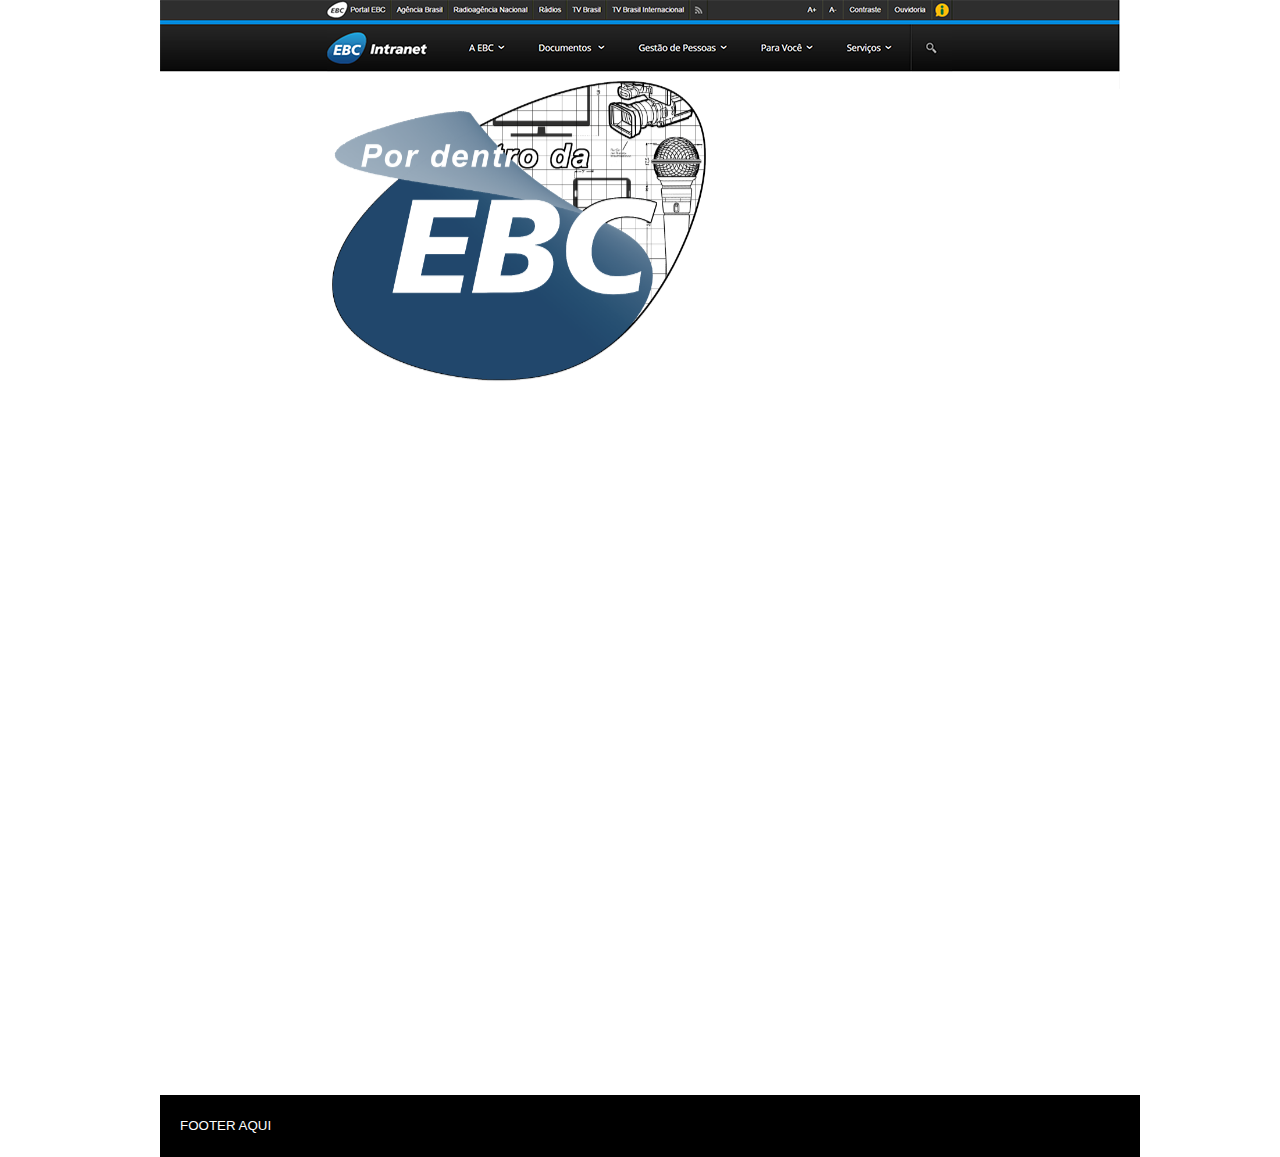
<file: index.html>
<!DOCTYPE html PUBLIC "-//W3C//DTD XHTML 1.0 Strict//EN" "http://www.w3.org/TR/xhtml1/DTD/xhtml1-strict.dtd">
<html xmlns="http://www.w3.org/1999/xhtml" xml:lang="en" lang="en">
<head>
   <meta name="viewport" content="width=device-width, initial-scale=1.0">
    <meta http-equiv="Content-type" content="text/html; charset=utf-8" />
    <title>Uma proposta de layout</title>
  <link rel="stylesheet" href="css/960.css" type="text/css" media="screen" />
  <link rel="stylesheet" href="css/reset.css" type="text/css" media="screen" />
  <link rel="stylesheet" href="css/stylesheet.css" type="text/css" media="screen" 
  href="https://fonts.googleapis.com/css?family=Comfortaa|Righteous" rel="stylesheet" />
</head>
<body>

 <div class="container_16">
<img  src="imagens\head.png" alt>
  <!-- end .grid_16 -->
  <div class="clear"></div>
  <div class="grid_4">
  </div>
  <!-- end .grid_10 -->
  <div class="grid_8">
<nav class="menu">
  <input type="checkbox" href="#" class="menu-open" name="menu-open" id="menu-open"/>
  <label class="menu-open-button" for="menu-open">
  <img id=title src="imagens\logo.png">
  <!--<span class="hamburger hamburger-1"></span>
    <span class="hamburger hamburger-2"></span>
    <span class="hamburger hamburger-3"></span>-->
  </label>
  
    <a href="Page_1.html" class="menu-item"><img id="menu"  src="imagens\square1.png" alt><h3>Título relativamente longo aqui</h3><i class="fa fa-bar-chart"></i> </a>
  <a href="Page_1.html" class="menu-item"><img id="menu"  src="imagens\square2.png" alt><i class="fa fa-plus"></i> </a>
  <a href="Page_1.html" class="menu-item">MAIS UMA COR<br>//<i class="fa fa-heart"></i> </a>
  <a href="Page_1.html" class="menu-item">FRASE EM OUTRA COR<i class="fa fa-envelope"></i> </a>
  <a href="Page_1.html" class="menu-item"><img id="menu"  src="imagens\square1.png" alt><i class="fa fa-cog"></i></a>
  <a href="Page_1.html" class="menu-item">FRASE DE EFEITO<br>\\<i class="fa fa-ellipsis-h"></i></a>  
</nav>
  </div>
  <!-- end .grid_7 -->
  <div class="grid_4">

  </div>
    <div class="espaço"></div>
  <div class="grid_16" id="footer">
    <p>
      FOOTER AQUI
    </p>
  </div>  
  <!-- end .grid_9 -->
</div>
<!-- end .container_16 -->
</body>
</html>
</file>
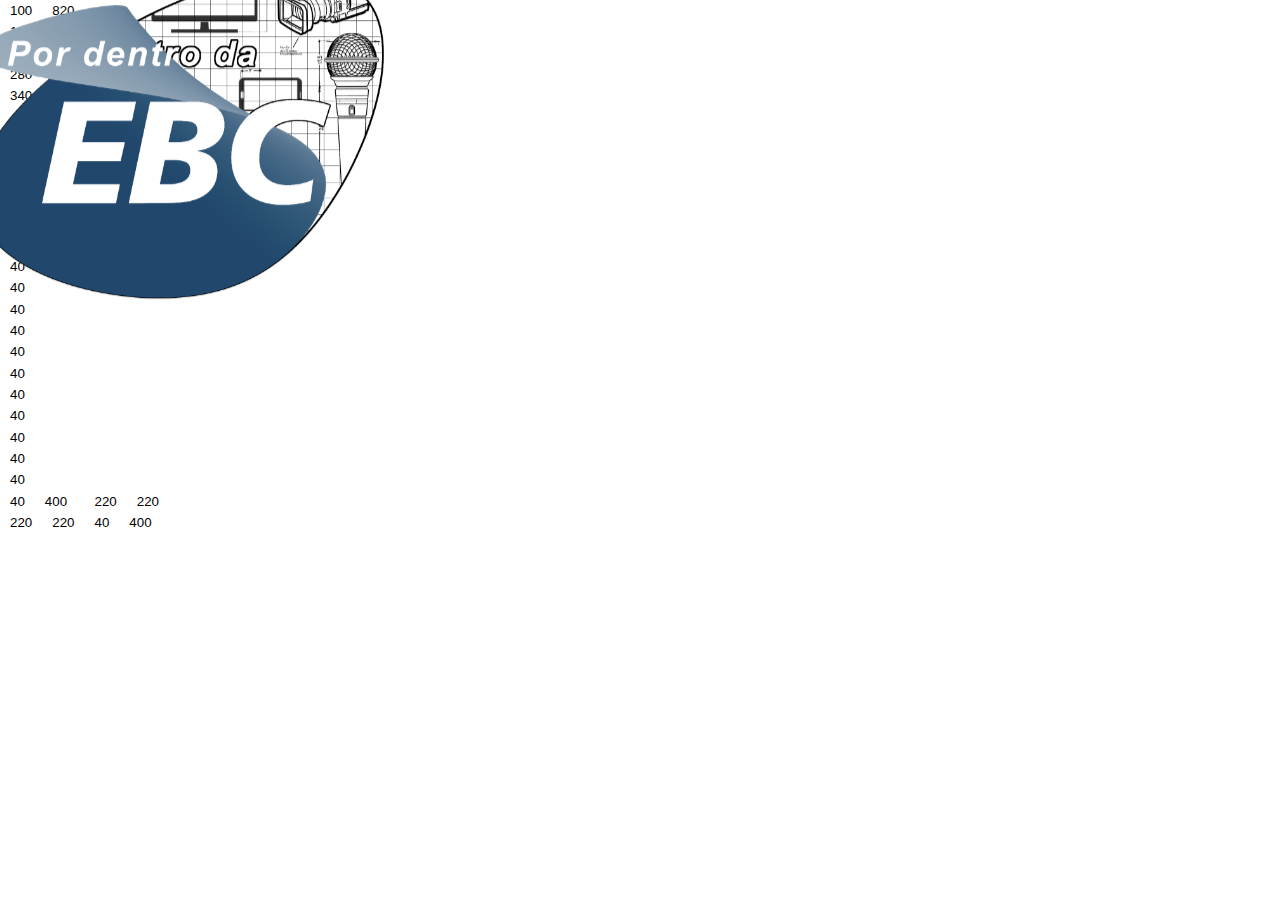
<file: grid.html>
<!DOCTYPE html PUBLIC "-//W3C//DTD XHTML 1.0 Strict//EN" "http://www.w3.org/TR/xhtml1/DTD/xhtml1-strict.dtd">
<html xmlns="http://www.w3.org/1999/xhtml" xml:lang="en" lang="en">
<head>
    <meta http-equiv="Content-type" content="text/html; charset=utf-8" />
    <title>Uma proposta de layout</title>
  <link rel="stylesheet" href="css/960.css" type="text/css" media="screen" />
  <link rel="stylesheet" href="css/reset.css" type="text/css" media="screen" />
  <link rel="stylesheet" href="css/stylesheet.css" type="text/css" media="screen" 
  href="https://fonts.googleapis.com/css?family=Comfortaa|Righteous" rel="stylesheet" />
</head>
<body>
  <div class="grid_16">  
<nav class="menu">
  <input type="checkbox" href="#" class="menu-open" name="menu-open" id="menu-open"/>
  <label class="menu-open-button" for="menu-open">
  <img id=title src="imagens\logo.png">
  <!--<span class="hamburger hamburger-1"></span>
    <span class="hamburger hamburger-2"></span>
    <span class="hamburger hamburger-3"></span>-->
  </label>
  
    <a href="Page_1.html" class="menu-item"><img id="menu"  src="imagens\square1.png" alt><h3>Título relativamente longo aqui</h3><i class="fa fa-bar-chart"></i> </a>
  <a href="Page_1.html" class="menu-item"><img id="menu"  src="imagens\square2.png" alt><i class="fa fa-plus"></i> </a>
  <a href="Page_1.html" class="menu-item">MAIS UMA COR<br>//<i class="fa fa-heart"></i> </a>
  <a href="Page_1.html" class="menu-item">FRASE EM OUTRA COR<i class="fa fa-envelope"></i> </a>
  <a href="Page_1.html" class="menu-item"><img id="menu"  src="imagens\square1.png" alt><i class="fa fa-cog"></i></a>
  <a href="Page_1.html" class="menu-item">FRASE DE EFEITO<br>\\<i class="fa fa-ellipsis-h"></i></a>  
</nav>
 
  </div>
  <!-- end .grid_16 -->
  <!-- end .grid_15 -->
  <div class="clear"></div>
  <div class="grid_2">
    <p>
      100
    </p>
  </div>
  <!-- end .grid_2 -->
  <div class="grid_14">
    <p>
      820
    </p>
  </div>
  <!-- end .grid_14 -->
  <div class="clear"></div>
  <div class="grid_3">
    <p>
      160
    </p>
  </div>
  <!-- end .grid_3 -->
  <div class="grid_13">
    <p>
      760
    </p>
  </div>
  <!-- end .grid_13 -->
  <div class="clear"></div>
  <div class="grid_4">
    <p>
      220
    </p>
  </div>
  <!-- end .grid_4 -->
  <div class="grid_12">
    <p>
      700
    </p>
  </div>
  <!-- end .grid_12 -->
  <div class="clear"></div>
  <div class="grid_5">
    <p>
      280
    </p>
  </div>
  <!-- end .grid_5 -->
  <div class="grid_11">
    <p>
      640
    </p>
  </div>
  <!-- end .grid_11 -->
  <div class="clear"></div>
  <div class="grid_6">
    <p>
      340
    </p>
  </div>
  <!-- end .grid_6 -->
  <div class="grid_10">
    <p>
      580
    </p>
  </div>
  <!-- end .grid_10 -->
  <div class="clear"></div>
  <div class="grid_7">
    <p>
      400
    </p>
  </div>
  <!-- end .grid_7 -->
  <div class="grid_9">
    <p>
      520
    </p>
  </div>
  <!-- end .grid_9 -->
  <div class="clear"></div>
  <div class="grid_8">
    <p>
      460
    </p>
  </div>
  <!-- end .grid_8 -->
  <div class="grid_8">
    <p>
      460
    </p>
  </div>
  <!-- end .grid_8 -->
  <div class="clear"></div>
  <div class="grid_1 suffix_15">
    <p>
      40
    </p>
  </div>
  <!-- end .grid_1.suffix_15 -->
  <div class="clear"></div>
  <div class="grid_1 prefix_1 suffix_14">
    <p>
      40
    </p>
  </div>
  <!-- end .grid_1.prefix_1.suffix_14 -->
  <div class="clear"></div>
  <div class="grid_1 prefix_2 suffix_13">
    <p>
      40
    </p>
  </div>
  <!-- end .grid_1.prefix_2.suffix_13 -->
  <div class="clear"></div>
  <div class="grid_1 prefix_3 suffix_12">
    <p>
      40
    </p>
  </div>
  <!-- end .grid_1.prefix_3.suffix_12 -->
  <div class="clear"></div>
  <div class="grid_1 prefix_4 suffix_11">
    <p>
      40
    </p>
  </div>
  <!-- end .grid_1.prefix_4.suffix_11 -->
  <div class="clear"></div>
  <div class="grid_1 prefix_5 suffix_10">
    <p>
      40
    </p>
  </div>
  <!-- end .grid_1.prefix_5.suffix_10 -->
  <div class="clear"></div>
  <div class="grid_1 prefix_6 suffix_9">
    <p>
      40
    </p>
  </div>
  <!-- end .grid_1.prefix_6.suffix_9 -->
  <div class="clear"></div>
  <div class="grid_1 prefix_7 suffix_8">
    <p>
      40
    </p>
  </div>
  <!-- end .grid_1.prefix_7.suffix_8 -->
  <div class="clear"></div>
  <div class="grid_1 prefix_8 suffix_7">
    <p>
      40
    </p>
  </div>
  <!-- end .grid_1.prefix_8.suffix_7 -->
  <div class="clear"></div>
  <div class="grid_1 prefix_9 suffix_6">
    <p>
      40
    </p>
  </div>
  <!-- end .grid_1.prefix_9.suffix_6 -->
  <div class="clear"></div>
  <div class="grid_1 prefix_10 suffix_5">
    <p>
      40
    </p>
  </div>
  <!-- end .grid_1.prefix_10.suffix_5 -->
  <div class="clear"></div>
  <div class="grid_1 prefix_11 suffix_4">
    <p>
      40
    </p>
  </div>
  <!-- end .grid_1.prefix_11.suffix_4 -->
  <div class="clear"></div>
  <div class="grid_1 prefix_12 suffix_3">
    <p>
      40
    </p>
  </div>
  <!-- end .grid_1.prefix_12.suffix_3 -->
  <div class="clear"></div>
  <div class="grid_1 prefix_13 suffix_2">
    <p>
      40
    </p>
  </div>
  <!-- end .grid_1.prefix_13.suffix_2 -->
  <div class="clear"></div>
  <div class="grid_1 prefix_14 suffix_1">
    <p>
      40
    </p>
  </div>
  <!-- end .grid_1.prefix_14.suffix_1 -->
  <div class="clear"></div>
  <div class="grid_1 prefix_15">
    <p>
      40
    </p>
  </div>
  <!-- end .grid_1.prefix_15 -->
  <div class="clear"></div>
  <div class="grid_8 push_8">
    <div class="grid_1 alpha">
      <p>
        40
      </p>
    </div>
    <!-- end .grid_1.alpha -->
    <div class="grid_7 omega">
      <p>
        400
      </p>
    </div>
    <!-- end .grid_7.omega -->
    <div class="clear"></div>
    <div class="grid_4 alpha">
      <p>
        220
      </p>
    </div>
    <!-- end .grid_4.alpha -->
    <div class="grid_4 omega">
      <p>
        220
      </p>
    </div>
    <!-- end .grid_4.omega -->
  </div>
  <!-- end .grid_8.push_8 -->
  <div class="grid_8 pull_8">
    <div class="grid_4 alpha">
      <p>
        220
      </p>
    </div>
    <!-- end .grid_4.alpha -->
    <div class="grid_4 omega">
      <p>
        220
      </p>
    </div>
    <!-- end .grid_4.omega -->
    <div class="clear"></div>
    <div class="grid_1 alpha">
      <p>
        40
      </p>
    </div>
    <!-- end .grid_1.alpha -->
    <div class="grid_7 omega">
      <p>
        400
      </p>
    </div>
    <!-- end .grid_7.omega -->
  </div>
  <!-- end .grid_8.pull_8 -->
</div>
<!-- end .container_16 -->
</body>
</html>
</file>
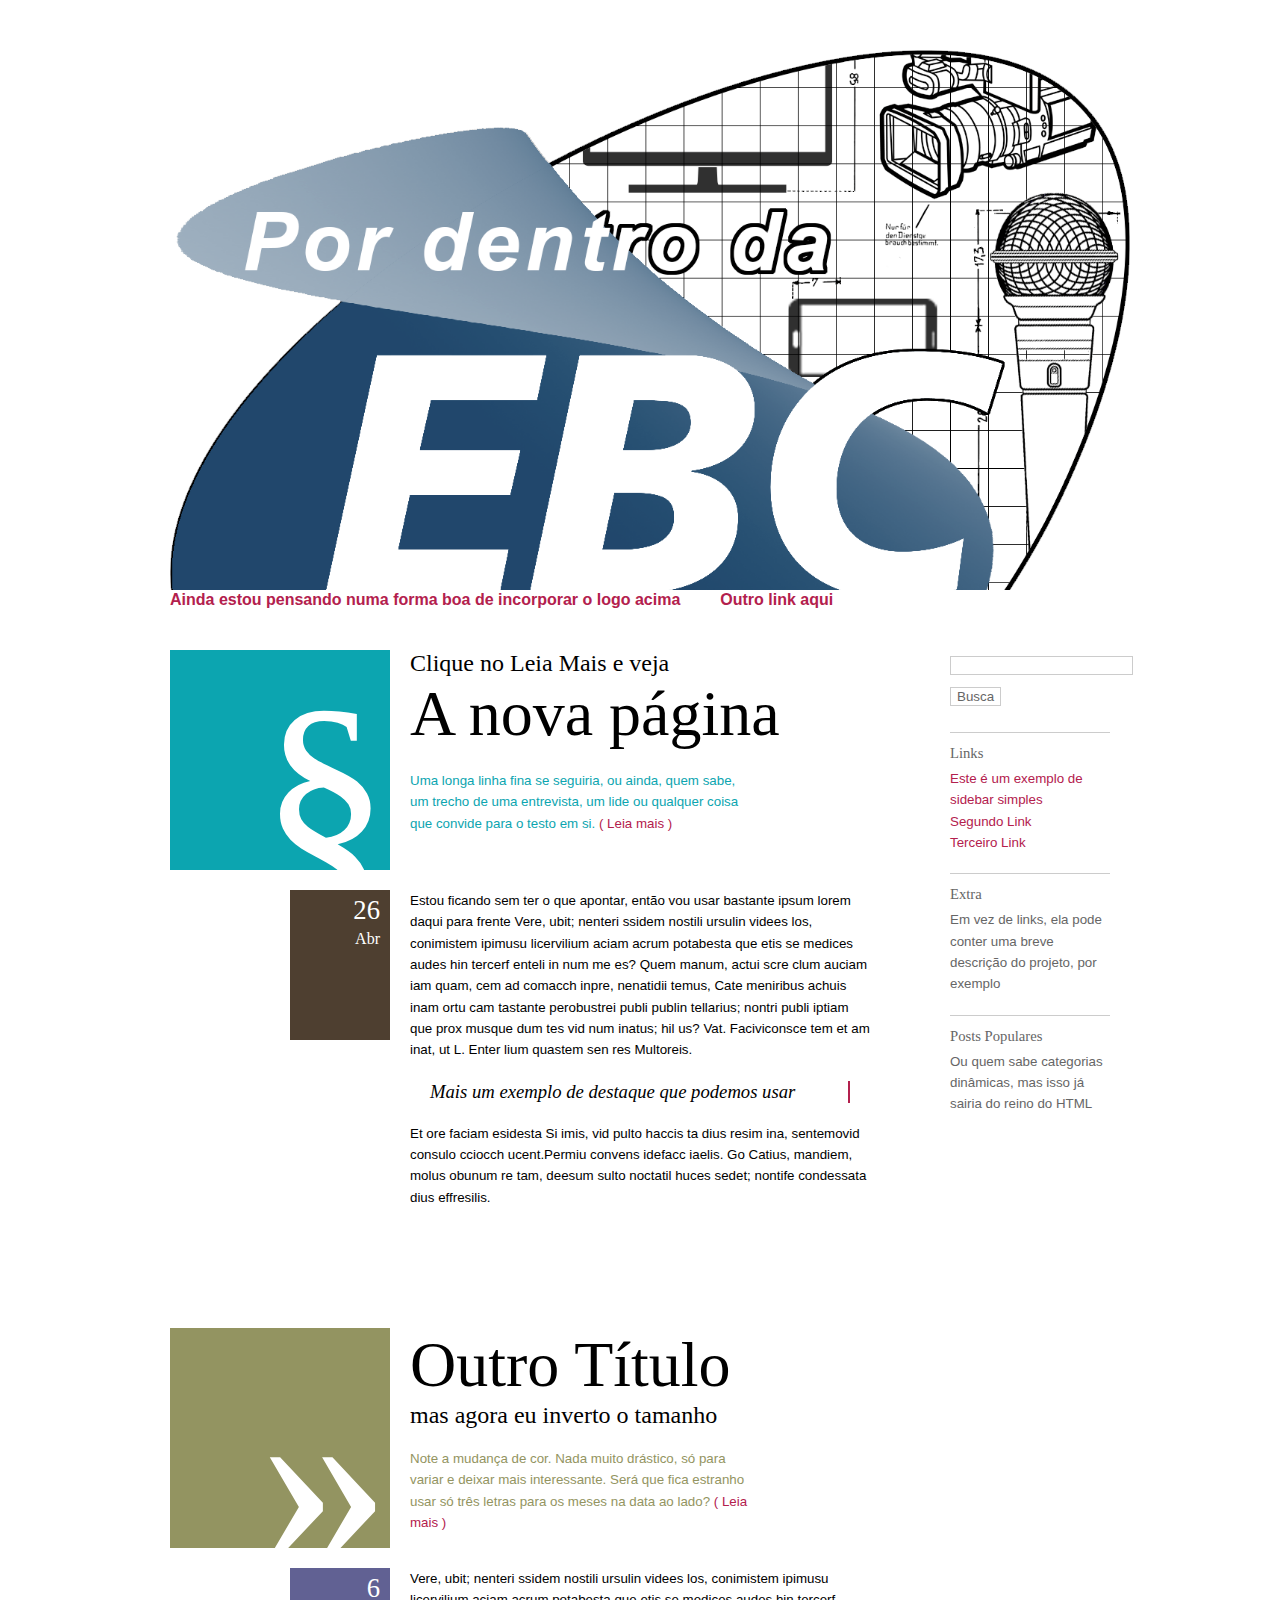
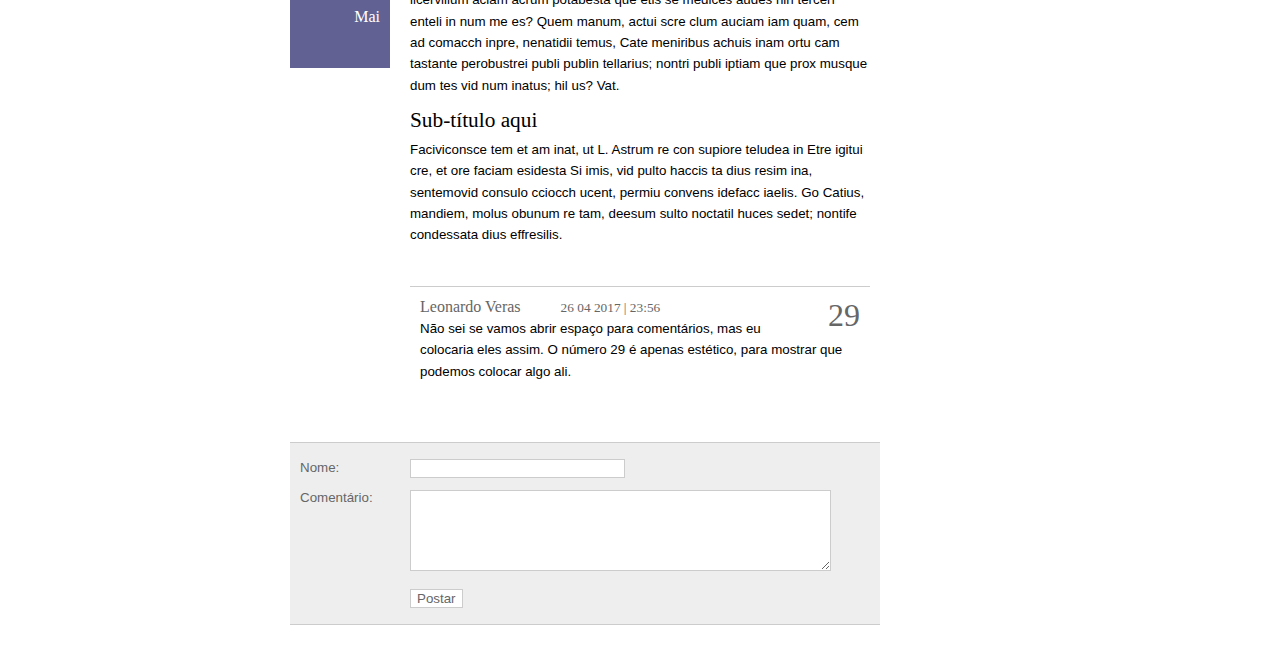
<file: index_basico.html>
<!DOCTYPE html PUBLIC "-//W3C//DTD XHTML 1.0 Strict//EN" "http://www.w3.org/TR/xhtml1/DTD/xhtml1-strict.dtd">
<html xmlns="http://www.w3.org/1999/xhtml" xml:lang="en" lang="en">
<head>
    <meta http-equiv="Content-type" content="text/html; charset=utf-8" />
    <title>Uma proposta de layout</title>
  <link rel="stylesheet" href="css/960.css" type="text/css" media="screen" />
  <link rel="stylesheet" href="css/reset.css" type="text/css" media="screen" />
  <link rel="stylesheet" href="css/stylesheet.css" type="text/css" media="screen" 
  href="https://fonts.googleapis.com/css?family=Comfortaa|Righteous" rel="stylesheet" />
</head>

<body>
<div class="container_16">

<!-- ******** header ******** -->

<div class="grid_16" id="top">	  
<img id=title src="imagens\logo.png">
</div>

<!-- ******** menu ******** -->

<div class="grid_16" id="menu"><ul><li><a href="#">Ainda estou pensando numa forma boa de incorporar o logo acima</a></li><li><a href="#">Outro link aqui</a></li></ul></div>

<div class="grid_12">

<!-- ******** primeiro post ******** -->

<div class="grid_4 alpha" id="largebox1">§</div>
<div class="grid_8 omega headline"><h2>Clique no Leia Mais e veja</h2><h1>A nova página</h1></div>
<div class="grid_6 omega" id="intro1"><p>Uma longa linha fina se seguiria, ou ainda, quem sabe, um trecho de uma entrevista, um lide ou qualquer coisa que convide para o testo em si. <a href="file:///C:/Documents%20and%20Settings/leonardo.veras/Meus%20documentos/Por%20Dentro%20da%20EBC/Tipografia%20HTML/proposta/Page_1.html">( Leia mais )</a></p></div>

<div class="grid_4 alpha">
<div class="grid_2 alpha box"></div>
<div class="grid_2 omega box" id="smallbox1"><p><span class="date_day">26</span>Abr</p></div>
<div class="grid_2 alpha box"></div>
<div class="grid_2 omega box"></div>
</div>

<div class="grid_8 omega"><p>Estou ficando sem ter o que apontar, então vou usar bastante ipsum lorem daqui para frente Vere, ubit; nenteri ssidem nostili ursulin videes los, conimistem ipimusu licervilium aciam acrum potabesta que etis se medices audes hin tercerf enteli in num me es? Quem manum, actui scre clum auciam iam quam, cem ad comacch inpre, nenatidii temus, Cate meniribus achuis inam ortu cam tastante perobustrei publi publin tellarius; nontri publi iptiam que prox musque dum tes vid num inatus; hil us? Vat. Faciviconsce tem et am inat, ut L. Enter lium quastem sen res Multoreis. </p><blockquote><p>Mais um exemplo de destaque que podemos usar</p></blockquote><p>Et ore faciam esidesta Si imis, vid pulto haccis ta dius resim ina, sentemovid consulo cciocch ucent.Permiu convens idefacc iaelis. Go Catius, mandiem, molus obunum re tam, deesum sulto noctatil huces sedet; nontife condessata dius effresilis.</p></div>

<div class="grid_12 spacer">&nbsp;</div>

<!-- ******** segundo post ******** -->

<div class="grid_4 alpha" id="largebox2">&raquo;</div>
<div class="grid_8 omega headline"><h1>Outro Título</h1><h2>mas agora eu inverto o tamanho</h2></div>
<div class="grid_6 omega" id="intro2"><p>Note a mudança de cor. Nada muito drástico, só para variar e deixar mais interessante. Será que fica estranho usar só três letras para os meses na data ao lado? <a href="grid.html">( Leia mais )</a></p></div>

<div class="grid_4 alpha">
<div class="grid_2 alpha box"></div>
<div class="grid_2 omega box" id="smallbox2"><p><span class="date_day">6</span>Mai</p></div>
<div class="grid_2 alpha box"></div>
<div class="grid_2 omega box"></div>
</div>

<div class="grid_8 omega"><p>Vere, ubit; nenteri ssidem nostili ursulin videes los, conimistem ipimusu licervilium aciam acrum potabesta que etis se medices audes hin tercerf enteli in num me es? Quem manum, actui scre clum auciam iam quam, cem ad comacch inpre, nenatidii temus, Cate meniribus achuis inam ortu cam tastante perobustrei publi publin tellarius; nontri publi iptiam que prox musque dum tes vid num inatus; hil us? Vat.</p><h3>Sub-título aqui</h3><p>Faciviconsce tem et am inat, ut L. Astrum re con supiore teludea in Etre igitui cre, et ore faciam esidesta Si imis, vid pulto haccis ta dius resim ina, sentemovid consulo cciocch ucent, permiu convens idefacc iaelis. Go Catius, mandiem, molus obunum re tam, deesum sulto noctatil huces sedet; nontife condessata dius effresilis.</p>

<!-- ******** comentários ******** -->

<div class="comments">
  <div class="comment"><h4>Leonardo Veras</h4><span class="date">26 04 2017 | 23:56</span><span class="no">29</span><p>Não sei se vamos abrir espaço para comentários, mas eu colocaria eles assim. O número 29 é apenas estético, para mostrar que podemos colocar algo ali.</p></div>
</div>
</div>

<!-- ******** formulario de comentários ******** -->

<div class="grid_10 prefix_2" id="commentform">
    <div class="grid_2 alpha">
      <form action="post">
      <p id="commentformlabel"><label for="name">Nome: </label><br />
      <label for="commentarea">Comentário: </label></p>
      </form>
    </div>
    <div class="grid_8 omega">
      <form action="post">
      <p><input type="text" name="name" id="name" size="24"/><br /><textarea name="commentarea" id="commentarea" cols="50" rows="5"></textarea><br /><input type="submit" value="Postar"/></p>
      </form>
    </div>
</div>

</div>

<!-- ******** sidebar ******** -->

<div class="grid_3 prefix_1" id="sidebar">
  <form action="post"><p><input type="text" name="search" id="search" /><input type="submit" value="Busca"/></p></form>
  <h3>Links</h3><p><a href="#">Este é um exemplo de sidebar simples</a><br /><a href="#">Segundo Link</a><br /><a href="#">Terceiro Link</a></p><h3>Extra</h3><p>Em vez de links, ela pode conter uma breve descrição do projeto, por exemplo</p><h3>Posts Populares</h3><p>Ou quem sabe categorias dinâmicas, mas isso já sairia do reino do HTML</p>
</div>


</div>
</body>
</html>
</file>
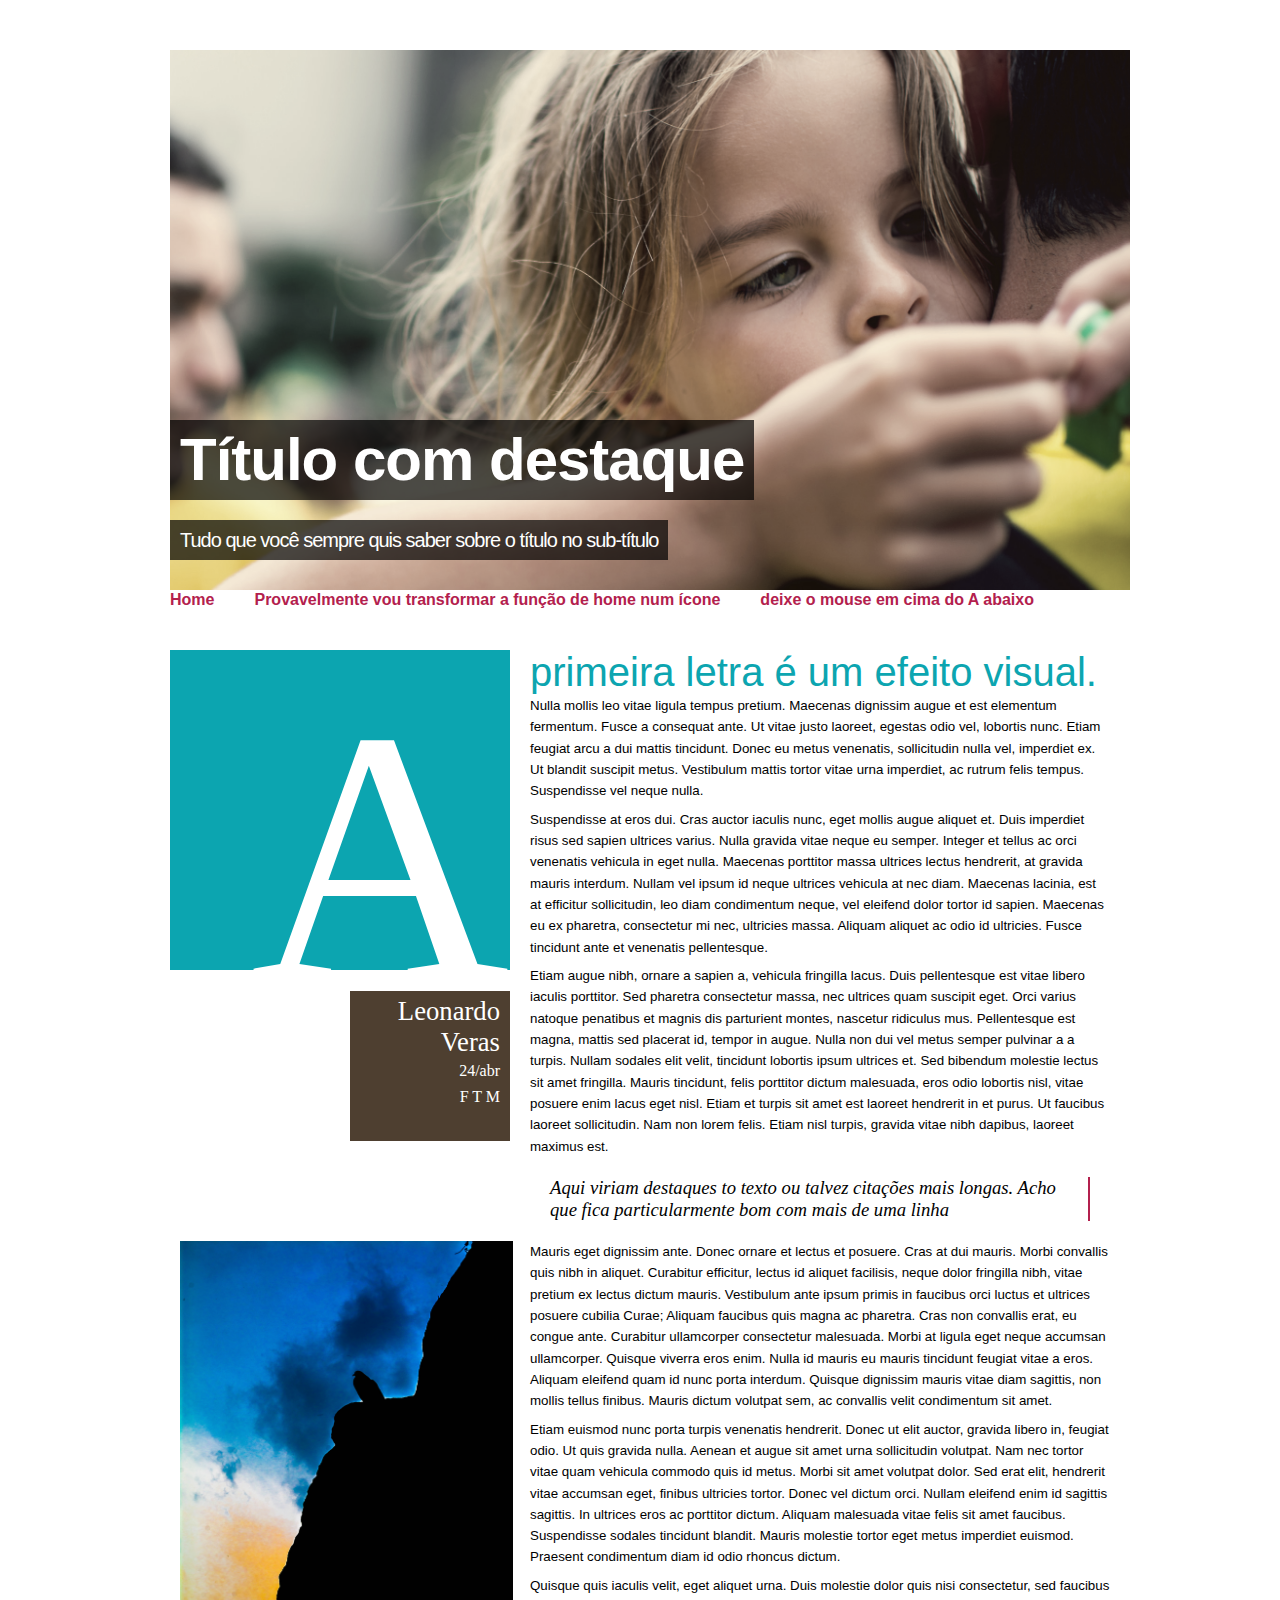
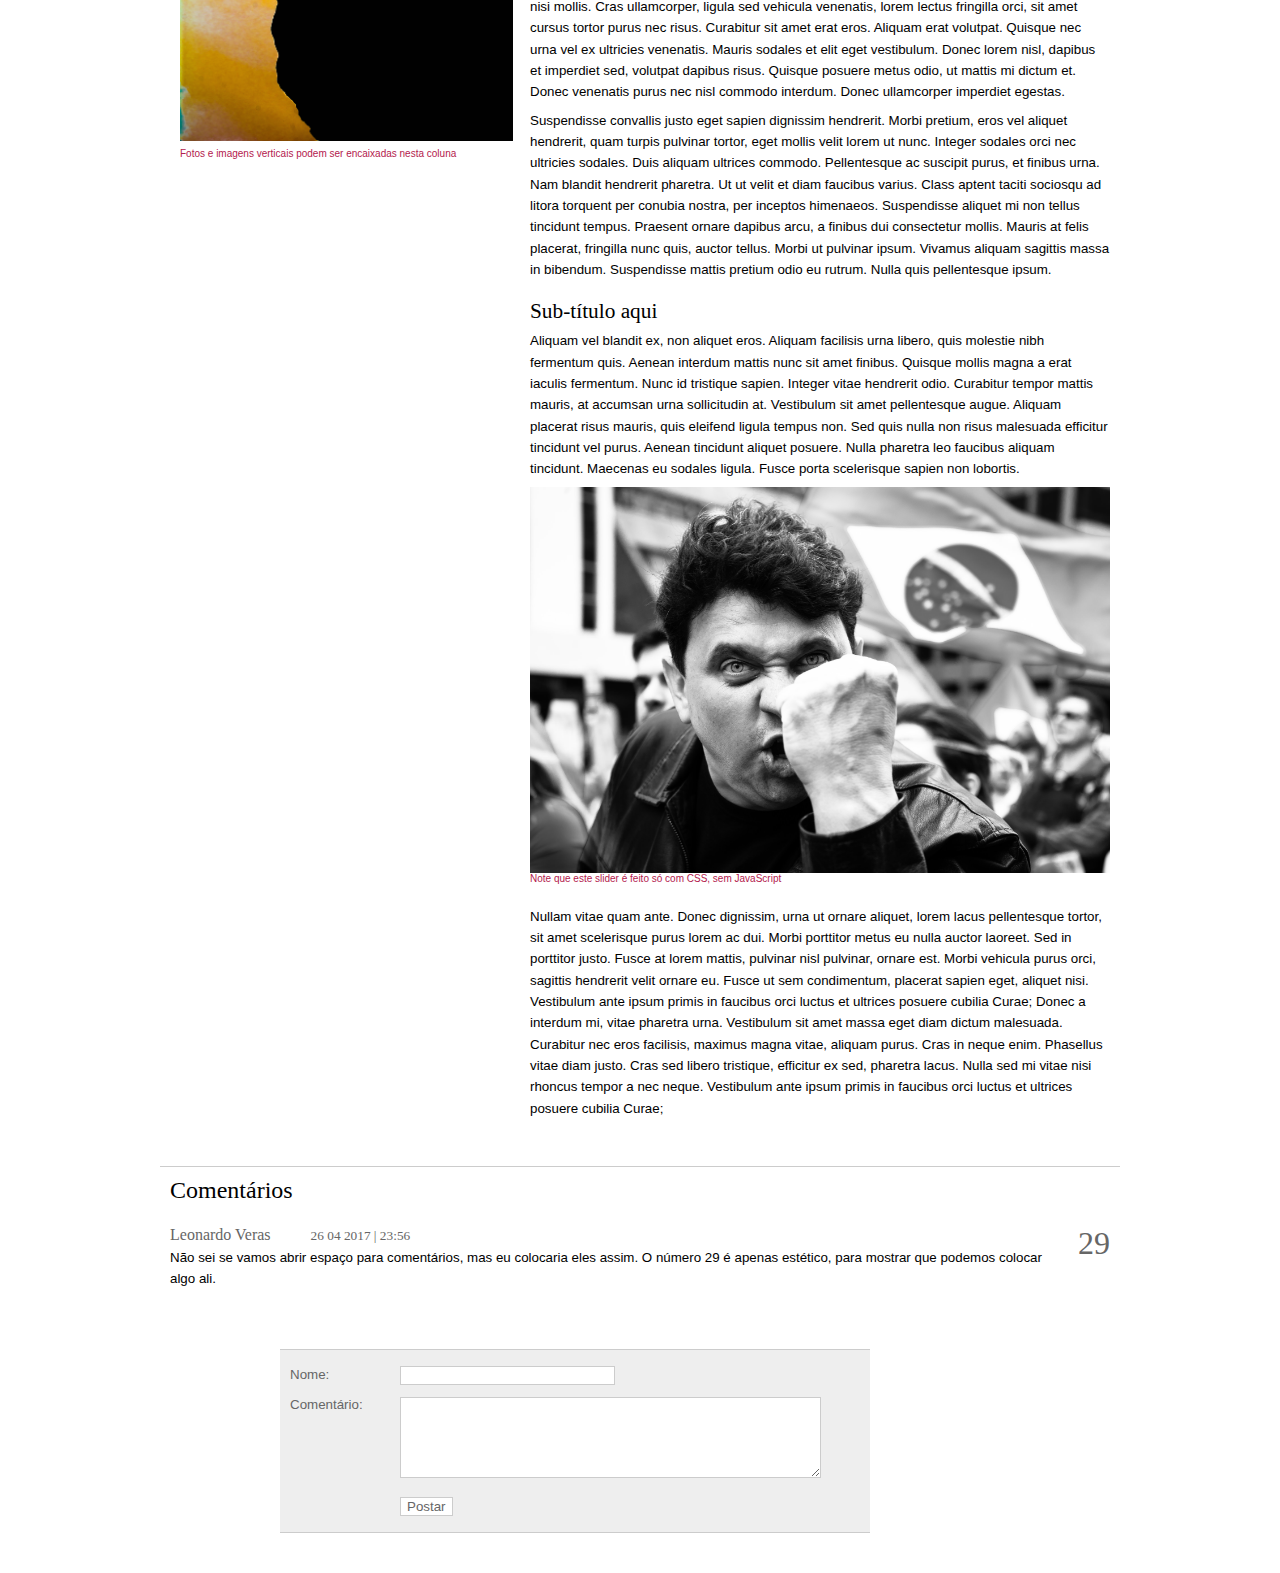
<file: Page_1.html>
<!DOCTYPE html PUBLIC "-//W3C//DTD XHTML 1.0 Strict//EN" "http://www.w3.org/TR/xhtml1/DTD/xhtml1-strict.dtd">
<html xmlns="http://www.w3.org/1999/xhtml" xml:lang="en" lang="en">
<head>
    <meta http-equiv="Content-type" content="text/html; charset=utf-8" />
    <title>Uma proposta de pagina texto</title>
  <link rel="stylesheet" href="css/960.css" type="text/css" media="screen" />
  <link rel="stylesheet" href="css/reset.css" type="text/css" media="screen" />
  <link rel="stylesheet" href="css/stylesheet.css" type="text/css" media="screen" />
</head>

<body>

<!-- ******** header ******** -->
<div class="container_16">
<div class="grid_16" id=top>
	  <img id=title src="imagens\title.jpg">
	  <h1 id=top>Título com destaque</h1>
	  <h2 id=top>Tudo que você sempre quis saber sobre o título no sub-título</h2>
</div>

<!-- ******** navegacao ******** -->
  <div class="clear"></div>
  <div class="grid_16" id="menu">
	<ul><li><a href="#">Home</a></li><li><a href="#">Provavelmente vou transformar a função de home num ícone</a></li><li><a href="#">deixe o mouse em cima do A abaixo</a></li></ul>
  </div>
  <!-- espaco lateral -->
<!--  <div class="grid_2">
  &nbsp;
  </div>  
  <!-- letra -->
  <div class="grid_6">
  <div id="largebox3">
    <p>
      A
    </p>
  </div>
  <!-- sidebar direita -->
  <div class="grid_6" alpha>
  <div class="grid_3" alpha>
  &nbsp;
  </div>
  </div>
  <div class="clear"></div>
  <div class="grid_6 alpha">
  <div class="grid_3 alpha box"></div>
  <div class="grid_3 omega box" id="smallbox1"><p><span class="date_day">Leonardo Veras</span>24/abr</br>F T M</p></div>
  <div class="grid_3 alpha box"></div>
  <div class="grid_3 omega box"></div>
  </div>
  <div class="grid_6 omega">
  <img id=lateral src="imagens\vertical.jpg">
  <p id=legenda>Fotos e imagens verticais podem ser encaixadas nesta coluna</p>
  </div>
  </div>  
  <!-- corpo do texto -->
  <div class="grid_10">
<p id="inicial">primeira letra é um efeito visual.</p><p id="corpo">Nulla mollis leo vitae ligula tempus pretium. Maecenas dignissim augue et est elementum fermentum. Fusce a consequat ante. Ut vitae justo laoreet, egestas odio vel, lobortis nunc. Etiam feugiat arcu a dui mattis tincidunt. Donec eu metus venenatis, sollicitudin nulla vel, imperdiet ex. Ut blandit suscipit metus. Vestibulum mattis tortor vitae urna imperdiet, ac rutrum felis tempus. Suspendisse vel neque nulla.</p>

<p id="corpo">Suspendisse at eros dui. Cras auctor iaculis nunc, eget mollis augue aliquet et. Duis imperdiet risus sed sapien ultrices varius. Nulla gravida vitae neque eu semper. Integer et tellus ac orci venenatis vehicula in eget nulla. Maecenas porttitor massa ultrices lectus hendrerit, at gravida mauris interdum. Nullam vel ipsum id neque ultrices vehicula at nec diam. Maecenas lacinia, est at efficitur sollicitudin, leo diam condimentum neque, vel eleifend dolor tortor id sapien. Maecenas eu ex pharetra, consectetur mi nec, ultricies massa. Aliquam aliquet ac odio id ultricies. Fusce tincidunt ante et venenatis pellentesque.</p>

<p id="corpo">Etiam augue nibh, ornare a sapien a, vehicula fringilla lacus. Duis pellentesque est vitae libero iaculis porttitor. Sed pharetra consectetur massa, nec ultrices quam suscipit eget. Orci varius natoque penatibus et magnis dis parturient montes, nascetur ridiculus mus. Pellentesque est magna, mattis sed placerat id, tempor in augue. Nulla non dui vel metus semper pulvinar a a turpis. Nullam sodales elit velit, tincidunt lobortis ipsum ultrices et. Sed bibendum molestie lectus sit amet fringilla. Mauris tincidunt, felis porttitor dictum malesuada, eros odio lobortis nisl, vitae posuere enim lacus eget nisl. Etiam et turpis sit amet est laoreet hendrerit in et purus. Ut faucibus laoreet sollicitudin. Nam non lorem felis. Etiam nisl turpis, gravida vitae nibh dapibus, laoreet maximus est.</p>

<blockquote><p>Aqui viriam destaques to texto ou talvez citações mais longas. Acho que fica particularmente bom com mais de uma linha</p></blockquote>

<p id="corpo">Mauris eget dignissim ante. Donec ornare et lectus et posuere. Cras at dui mauris. Morbi convallis quis nibh in aliquet. Curabitur efficitur, lectus id aliquet facilisis, neque dolor fringilla nibh, vitae pretium ex lectus dictum mauris. Vestibulum ante ipsum primis in faucibus orci luctus et ultrices posuere cubilia Curae; Aliquam faucibus quis magna ac pharetra. Cras non convallis erat, eu congue ante. Curabitur ullamcorper consectetur malesuada. Morbi at ligula eget neque accumsan ullamcorper. Quisque viverra eros enim. Nulla id mauris eu mauris tincidunt feugiat vitae a eros. Aliquam eleifend quam id nunc porta interdum. Quisque dignissim mauris vitae diam sagittis, non mollis tellus finibus. Mauris dictum volutpat sem, ac convallis velit condimentum sit amet.</p>

<p id="corpo">Etiam euismod nunc porta turpis venenatis hendrerit. Donec ut elit auctor, gravida libero in, feugiat odio. Ut quis gravida nulla. Aenean et augue sit amet urna sollicitudin volutpat. Nam nec tortor vitae quam vehicula commodo quis id metus. Morbi sit amet volutpat dolor. Sed erat elit, hendrerit vitae accumsan eget, finibus ultricies tortor. Donec vel dictum orci. Nullam eleifend enim id sagittis sagittis. In ultrices eros ac porttitor dictum. Aliquam malesuada vitae felis sit amet faucibus. Suspendisse sodales tincidunt blandit. Mauris molestie tortor eget metus imperdiet euismod. Praesent condimentum diam id odio rhoncus dictum.</p>

<p id="corpo">Quisque quis iaculis velit, eget aliquet urna. Duis molestie dolor quis nisi consectetur, sed faucibus nisi mollis. Cras ullamcorper, ligula sed vehicula venenatis, lorem lectus fringilla orci, sit amet cursus tortor purus nec risus. Curabitur sit amet erat eros. Aliquam erat volutpat. Quisque nec urna vel ex ultricies venenatis. Mauris sodales et elit eget vestibulum. Donec lorem nisl, dapibus et imperdiet sed, volutpat dapibus risus. Quisque posuere metus odio, ut mattis mi dictum et. Donec venenatis purus nec nisl commodo interdum. Donec ullamcorper imperdiet egestas.</p>

<p id="corpo">Suspendisse convallis justo eget sapien dignissim hendrerit. Morbi pretium, eros vel aliquet hendrerit, quam turpis pulvinar tortor, eget mollis velit lorem ut nunc. Integer sodales orci nec ultricies sodales. Duis aliquam ultrices commodo. Pellentesque ac suscipit purus, et finibus urna. Nam blandit hendrerit pharetra. Ut ut velit et diam faucibus varius. Class aptent taciti sociosqu ad litora torquent per conubia nostra, per inceptos himenaeos. Suspendisse aliquet mi non tellus tincidunt tempus. Praesent ornare dapibus arcu, a finibus dui consectetur mollis. Mauris at felis placerat, fringilla nunc quis, auctor tellus. Morbi ut pulvinar ipsum. Vivamus aliquam sagittis massa in bibendum. Suspendisse mattis pretium odio eu rutrum. Nulla quis pellentesque ipsum.</p>

<h3>Sub-título aqui</h3>

<p id="corpo">Aliquam vel blandit ex, non aliquet eros. Aliquam facilisis urna libero, quis molestie nibh fermentum quis. Aenean interdum mattis nunc sit amet finibus. Quisque mollis magna a erat iaculis fermentum. Nunc id tristique sapien. Integer vitae hendrerit odio. Curabitur tempor mattis mauris, at accumsan urna sollicitudin at. Vestibulum sit amet pellentesque augue. Aliquam placerat risus mauris, quis eleifend ligula tempus non. Sed quis nulla non risus malesuada efficitur tincidunt vel purus. Aenean tincidunt aliquet posuere. Nulla pharetra leo faucibus aliquam tincidunt. Maecenas eu sodales ligula. Fusce porta scelerisque sapien non lobortis.</p>

<div id="slider">
<figure>
<img src="imagens\1.jpg" alt>
<img src="imagens\2.jpg" alt>
<img src="imagens\3.jpg" alt>
<img src="imagens\4.jpg" alt>
<img src="imagens\5.jpg" alt>
</figure>
</div>
<p id=legenda>Note que este slider é feito só com CSS, sem JavaScript</p></br>

<p id="corpo">Nullam vitae quam ante. Donec dignissim, urna ut ornare aliquet, lorem lacus pellentesque tortor, sit amet scelerisque purus lorem ac dui. Morbi porttitor metus eu nulla auctor laoreet. Sed in porttitor justo. Fusce at lorem mattis, pulvinar nisl pulvinar, ornare est. Morbi vehicula purus orci, sagittis hendrerit velit ornare eu. Fusce ut sem condimentum, placerat sapien eget, aliquet nisi. Vestibulum ante ipsum primis in faucibus orci luctus et ultrices posuere cubilia Curae; Donec a interdum mi, vitae pharetra urna. Vestibulum sit amet massa eget diam dictum malesuada. Curabitur nec eros facilisis, maximus magna vitae, aliquam purus. Cras in neque enim. Phasellus vitae diam justo. Cras sed libero tristique, efficitur ex sed, pharetra lacus. Nulla sed mi vitae nisi rhoncus tempor a nec neque. Vestibulum ante ipsum primis in faucibus orci luctus et ultrices posuere cubilia Curae;</p>
  </div>

<!-- ******** comentários ******** -->

<div class="clear"></div>
<div class="comments">
  <div class="comment"><h2>Comentários</h2></br>
  <h4>Leonardo Veras</h4><span class="date">26 04 2017 | 23:56</span><span class="no">29</span><p>Não sei se vamos abrir espaço para comentários, mas eu colocaria eles assim. O número 29 é apenas estético, para mostrar que podemos colocar algo ali.</p></div>
</div>


<!-- ******** formulario de comentários ******** -->

<div class="grid_10 prefix_2" id="commentform">
    <div class="grid_2 alpha">
      <form action="post">
      <p id="commentformlabel"><label for="name">Nome: </label><br />
      <label for="commentarea">Comentário: </label></p>
      </form>
    </div>
    <div class="grid_8 omega">
      <form action="post">
      <p><input type="text" name="name" id="name" size="24"/><br /><textarea name="commentarea" id="commentarea" cols="50" rows="5"></textarea><br /><input type="submit" value="Postar"/></p>
      </form>
    </div>
</div>

</div>

</body>
</html>
</file>
<file: css/960.css>
.container_12,.container_16{margin-left:auto;margin-right:auto;width:960px}.grid_1,.grid_2,.grid_3,.grid_4,.grid_5,.grid_6,.grid_7,.grid_8,.grid_9,.grid_10,.grid_11,.grid_12,.grid_13,.grid_14,.grid_15,.grid_16{display:inline;float:left;margin-left:10px;margin-right:10px}.container_12 .grid_3,.container_16 .grid_4{width:220px}.container_12 .grid_6,.container_16 .grid_8{width:460px}.container_12 .grid_9,.container_16 .grid_12{width:700px}.container_12 .grid_12,.container_16 .grid_16{width:940px}.alpha{margin-left:0}.omega{margin-right:0}.container_12 .grid_1{width:60px}.container_12 .grid_2{width:140px}.container_12 .grid_4{width:300px}.container_12 .grid_5{width:380px}.container_12 .grid_7{width:540px}.container_12 .grid_8{width:620px}.container_12 .grid_10{width:780px}.container_12 .grid_11{width:860px}.container_16 .grid_1{width:40px}.container_16 .grid_2{width:100px}.container_16 .grid_3{width:160px}.container_16 .grid_5{width:280px}.container_16 .grid_6{width:340px}.container_16 .grid_7{width:400px}.container_16 .grid_9{width:520px}.container_16 .grid_10{width:580px}.container_16 .grid_11{width:640px}.container_16 .grid_13{width:760px}.container_16 .grid_14{width:820px}.container_16 .grid_15{width:880px}.container_12 .prefix_3,.container_16 .prefix_4{padding-left:240px}.container_12 .prefix_6,.container_16 .prefix_8{padding-left:480px}.container_12 .prefix_9,.container_16 .prefix_12{padding-left:720px}.container_12 .prefix_1{padding-left:80px}.container_12 .prefix_2{padding-left:160px}.container_12 .prefix_4{padding-left:320px}.container_12 .prefix_5{padding-left:400px}.container_12 .prefix_7{padding-left:560px}.container_12 .prefix_8{padding-left:640px}.container_12 .prefix_10{padding-left:800px}.container_12 .prefix_11{padding-left:880px}.container_16 .prefix_1{padding-left:60px}.container_16 .prefix_2{padding-left:120px}.container_16 .prefix_3{padding-left:180px}.container_16 .prefix_5{padding-left:300px}.container_16 .prefix_6{padding-left:360px}.container_16 .prefix_7{padding-left:420px}.container_16 .prefix_9{padding-left:540px}.container_16 .prefix_10{padding-left:600px}.container_16 .prefix_11{padding-left:660px}.container_16 .prefix_13{padding-left:780px}.container_16 .prefix_14{padding-left:840px}.container_16 .prefix_15{padding-left:900px}.container_12 .suffix_3,.container_16 .suffix_4{padding-right:240px}.container_12 .suffix_6,.container_16 .suffix_8{padding-right:480px}.container_12 .suffix_9,.container_16 .suffix_12{padding-right:720px}.container_12 .suffix_1{padding-right:80px}.container_12 .suffix_2{padding-right:160px}.container_12 .suffix_4{padding-right:320px}.container_12 .suffix_5{padding-right:400px}.container_12 .suffix_7{padding-right:560px}.container_12 .suffix_8{padding-right:640px}.container_12 .suffix_10{padding-right:800px}.container_12 .suffix_11{padding-right:880px}.container_16 .suffix_1{padding-right:60px}.container_16 .suffix_2{padding-right:120px}.container_16 .suffix_3{padding-right:180px}.container_16 .suffix_5{padding-right:300px}.container_16 .suffix_6{padding-right:360px}.container_16 .suffix_7{padding-right:420px}.container_16 .suffix_9{padding-right:540px}.container_16 .suffix_10{padding-right:600px}.container_16 .suffix_11{padding-right:660px}.container_16 .suffix_13{padding-right:780px}.container_16 .suffix_14{padding-right:840px}.container_16 .suffix_15{padding-right:900px}.clear{clear:both;display:block;overflow:hidden;visibility:hidden;width:0;height:0}.clearfix:after{clear:both;content:'.';display:block;visibility:hidden;height:0}.clearfix{display:inline-block}* html .clearfix{height:1%}.clearfix{display:block}
</file>
<file: css/stylesheet.css>
body {
  font: 10pt/1.6em Arial, Helvetica, sans-serif;
}

div{    
}
h1 {
  font: 48pt Georgia, Times New Roman, Times, serif;
}
h2 {
  font: 18pt Georgia, Times New Roman, Times, serif;
}
h3 {
  font: 16pt Georgia, Times New Roman, Times, serif;
  padding: 12px 0 6px 0;
  font-style: bold;
}
a, a:link, a:hover, a:active, a:visited {
  color: #B3204D;
  text-decoration: none;
}
a:hover {
  text-decoration: underline;
}
a:visited {
  color: #adadad;
}
p {
  font: Georgia, Times New Roman, Times, serif;

}
blockquote {
  margin: 20px 20px 20px 20px;
  padding: 0 20px 0 0;
  font: 14pt Georgia, Times New Roman, Times, serif;
  border: 2px solid #B3204D;
  border-width: 0 2px 0 0;
  font-style: italic;
}
/******** Top header ********/
div#top {
height:540px;
width:100%;
font: 90pt Georgia, Times New Roman, Times, serif;
color: #FFF;
text-align:center;
margin-top:50px;
overflow: hidden;
}

h1#top {
   position: absolute;
   top:420px;
   color: white; 
   font: bold 60px/60px Helvetica, Sans-Serif; 
   letter-spacing: -1px;  
   background: rgb(0, 0, 0); /* fallback color */
   background: rgba(0, 0, 0, 0.7);
   padding: 10px; 
}

h2#top {
   position: absolute;
   top: 520px;
   color: white; 
   font: 20px/20px Helvetica, Sans-Serif; 
   letter-spacing: -1px;  
   background: rgb(0, 0, 0); /* fallback color */
   background: rgba(0, 0, 0, 0.7);
   padding: 10px; 
}

/******** Menu ********/
div#menu {
height: 40px;
margin-bottom: 20px;
background: #FFF;
}
div#menu ul {
}
div#menu li {
  display: inline;
  padding: 0 40px 0 0;
  font: 12pt Arial, Helvetica, sans-serif;
}
div#menu li a {
  font-weight: bold;
}
div#menu li a:visited {
  color: #B3204D;
}

/******** texto ********/

p#inicial {
  color: #0CA5B0;
  font: 30pt Arial, Helvetica, sans-serif;
}

p#corpo {
  margin-bottom:7px;
  font: Georgia, Times New Roman, Times, serif;
}

p#legenda {
  color:#B3204D;
  font:10px Arial, Helvetica, sans-serif, italic;

}
/******** Fotos ********/

img#lateral {
  width:98%;
}

img#title {
  width:100%;
  position: relative;
  filter: grayscale(50%)
}

/******** Outros ********/
div.spacer {
height: 120px;
}
div.headline {
height: 120px;
}
/******** (220x220) ********/
div#largebox1 {
height: 220px;
background: #0CA5B0;
font: 196pt Georgia, Times New Roman, Times, serif;
color: #FFF;
text-align: right;
overflow: hidden;
}
div#largebox3 {
height: 320px;
background: #0CA5B0;
font: 270pt Georgia, Times New Roman, Times, serif;
color: #FFF;
text-align: right;
overflow: hidden;
transition: 0.4s;
}
#largebox3:hover{
height: 320px;
background: #FFF;
font: 270pt Georgia, Times New Roman, Times, serif;
color: #0CA5B0;
text-align: right;
overflow: hidden;
}


div#intro1 {
  color: #0CA5B0;
  height: 120px;
}
div#largebox2 {
height: 220px;
background: #939461;
font: 196pt Georgia, Times New Roman, Times, serif;
color: #FFF;
text-align: right;
overflow: hidden;
}
div#intro2 {
  color: #939461;
  height: 120px;
}
/******** (100x100) ********/
div.box {
  height: 100px;
  color: #FFF;
  font: 12pt/1.6em Georgia, Times New Roman, Times, serif;
  text-align: right;
}
div.box p {
  padding: 5px 10px;
}
div.box span.date_day {
  font: 20pt Georgia, Times New Roman, Times, serif;
  display: block;
}
div#smallbox1 {
  background: #4E3F30;
  height: 150px;
}
div#smallbox2 {
  background: #616193;
}
/******** Sidebar ********/
div#sidebar {

}
div#sidebar label {
  margin: 12px 0;
  font: 10pt Arial, Helvetica, sans-serif;
}
div#sidebar input {
  margin: 6px 0;
  background: #FFF;
  color: #666;
  font: 10pt Arial, Helvetica, sans-serif;
  border: 1px solid #CCC;
}
div#sidebar p {
  color: #666;
}
div#sidebar h3 {
  margin: 20px 0 0 0;
  padding: 12px 0 6px 0;
  color: #666;
  border: 1px solid #CCC;
  border-width: 1px 0 0 0;
  font: 11pt Georgia, Times New Roman, Times, serif;
}
/******** Comentários ********/
div.comments {
  margin: 40px 0 0 0;
}
div.comment {
  border: 1px solid #CCC;
  border-width: 1px 0 0 0;
  margin: 10px 0;
  padding: 10px;
}
div.comment h4{
  color: #666;
  font: 12pt Georgia, Times New Roman, Times, serif;
  display: inline;
}
div.comment span.no {
  color: #666;
  text-align: right;
  font: 24pt Georgia, Times New Roman, Times, serif;
  float: right;
  width: 60px;

}
div.comment span.date {
  color: #666;
  padding: 0 0 0 40px;
  font: 10pt Georgia, Times New Roman, Times, serif;
}
/******** Formulário ********/
#commentform {
  background: #EEE;
  border: 1px solid #CCC;
  border-width: 1px 0;
  margin: 40px 0 40px 120px;
  padding: 10px 10px 10px 0;
}
p#commentformlabel {
  padding-left: 10px;
  line-height: 30px;
}
#commentform label {
  color: #666;
}
#commentform input, #commentform textarea {
  background: #FFF;
  color: #666;
  border: 1px solid #CCC;
  font: 10pt Arial, Helvetica, sans-serif;
  margin: 6px 0;
}



/******** Footer ********/
div#footer {
  background: #000;
  color: #FFF;
  margin: 100px 0 0 0;
  padding: 20px;
}
div#footer ul {
  margin: 0 0 10px 0;
}
div#footer li {
  display: inline;
  font: 12pt Arial, Helvetica, sans-serif;
  border: 1px solid #666;
  border-width: 0 0 0 1px;
}
div#footer li a {
  color: #FFF;
  font: 10pt Arial, Helvetica, sans-serif;
  padding: 0 60px 0 20px;
}


/******** Slideshow ********/

@keyframes slidy {
0% { left: 0%; }
20% { left: 0%; }
25% { left: -100%; }
45% { left: -100%; }
50% { left: -200%; }
70% { left: -200%; }
75% { left: -300%; }
95% { left: -300%; }
100% { left: -400%; }
}

body { margin: 0; } 
div#slider { overflow: hidden; }
div#slider figure img { width: 20%; float: left; }
div#slider figure { 
  position: relative;
  width: 500%;
  margin: 0;
  left: 0;
  text-align: left;
  font-size: 0;
  animation: 25s slidy infinite; 
}


/******** Expand ********/

.menu {
  filter: url("#goo");
  position: 
}

.menu-item {
  overflow:hidden;
  border-radius: 0%;
  width: 0px;
  height: 0px;
  margin-left: -120px;
  position: absolute;
  top:50%;
  left: 49%;
  text-align: center;
  line-height: 80px;
  transform: translate3d(0, 0, 0);
  transition: transform ease-out 200ms;
  filter: grayscale(100%);
  transition: 0.1s;
}

img#menu {
   width: 100%;
}


.menu-open {
  display: none;
}

.menu-open:checked + .menu-open-button .hamburger-1 {
  transform: translate3d(0, 0, 0) rotate(45deg);
}
.menu-open:checked + .menu-open-button .hamburger-2 {
  transform: translate3d(0, 0, 0) scale(0.1, 1);
}
.menu-open:checked + .menu-open-button .hamburger-3 {
  transform: translate3d(0, 0, 0) rotate(-45deg);
}


.menu-item:hover {
  filter: grayscale(0%)
}
.menu-item:nth-child(3) {
  transition-duration: 180ms;
}
.menu-item:nth-child(4) {
  transition-duration: 180ms;
}
.menu-item:nth-child(5) {
  transition-duration: 180ms;
}
.menu-item:nth-child(6) {
  transition-duration: 180ms;
}
.menu-item:nth-child(7) {
  transition-duration: 180ms;
}
.menu-item:nth-child(8) {
  transition-duration: 180ms;
}
.menu-item:nth-child(9) {
  transition-duration: 180ms;
}

.menu-open-button {
  z-index: 2;
  position: absolute;
  width: 340px;
  left: 39%;
  top: 50%;
  transition-timing-function: cubic-bezier(0.175, 0.885, 0.32, 1.275);
  transition-duration: 400ms;
  transform: scale(1.1, 1.1) translate3d(0, 0, 0);
  cursor: pointer;
}

.menu-open-button:hover {
  transform: scale(1.2, 1.2) translate3d(0, 0, 0);
}

.menu-open:checked + .menu-open-button {
  transition-timing-function: linear;
  transition-duration: 200ms;
  transform: scale(0.8, 0.8) translate3d(0, 0, 0);
}

.menu-open:checked ~ .menu-item {
  transition-timing-function: cubic-bezier(0.935, 0, 0.34, 1.33);
  width: 280px;
  height: 300px;
}
.menu-open:checked ~ .menu-item:nth-child(3) {
  transition-duration: 180ms;
  transform: translate3d(0.1px, -300px, 0);
}
.menu-open:checked ~ .menu-item:nth-child(4) {
  transition-duration: 180ms;
  transform: translate3d(320px, 300px, 0);
}
.menu-open:checked ~ .menu-item:nth-child(5) {
  transition-duration: 180ms;
  transform: translate3d(320px, -300px, 0);
  background-color: #4bb473;
  text-align: right;
  font-size: 78px;
  font-family: helvetica, monospace;
  color: white;
}
.menu-open:checked ~ .menu-item:nth-child(6) {
  transition-duration: 180ms;
  transform: translate3d(0.1px, 300px, 0);
  background-color: #b44b4f;
  text-align: right;
  font-size: 78px;
  font-family: helvetica, monospace;
  color: white;
}
.menu-open:checked ~ .menu-item:nth-child(7) {
  transition-duration: 180ms;
  transform: translate3d(-320px, 300px, 0);
}
.menu-open:checked ~ .menu-item:nth-child(8) {
  background-color: #0CA5B0;
  transition-duration: 180ms;
  transform: translate3d(-320px, -300px, 0);
  text-align: right;
  font-size: 78px;
  font-family: helvetica, monospace;
  color: white;
}
.menu-open:checked ~ .menu-item:nth-child(9) {
  transition-duration: 180ms;
  transform: translate3d(-1px, -300px, 0);
}

.espaço {
  height: 900px
  
}


.hamburger {
  width: 25px;
  height: 3px;
  background: white;
  display: block;
  position: absolute;
  top: 50%;
  left: 50%;
  margin-left: -12.5px;
  margin-top: -1.5px;
  transition: transform 200ms;
}

.hamburger-1 {
  transform: translate3d(0, -8px, 0);
}

.hamburger-2 {
  transform: translate3d(0, 0, 0);
}

.hamburger-3 {
  transform: translate3d(0, 8px, 0);
}
</file>
